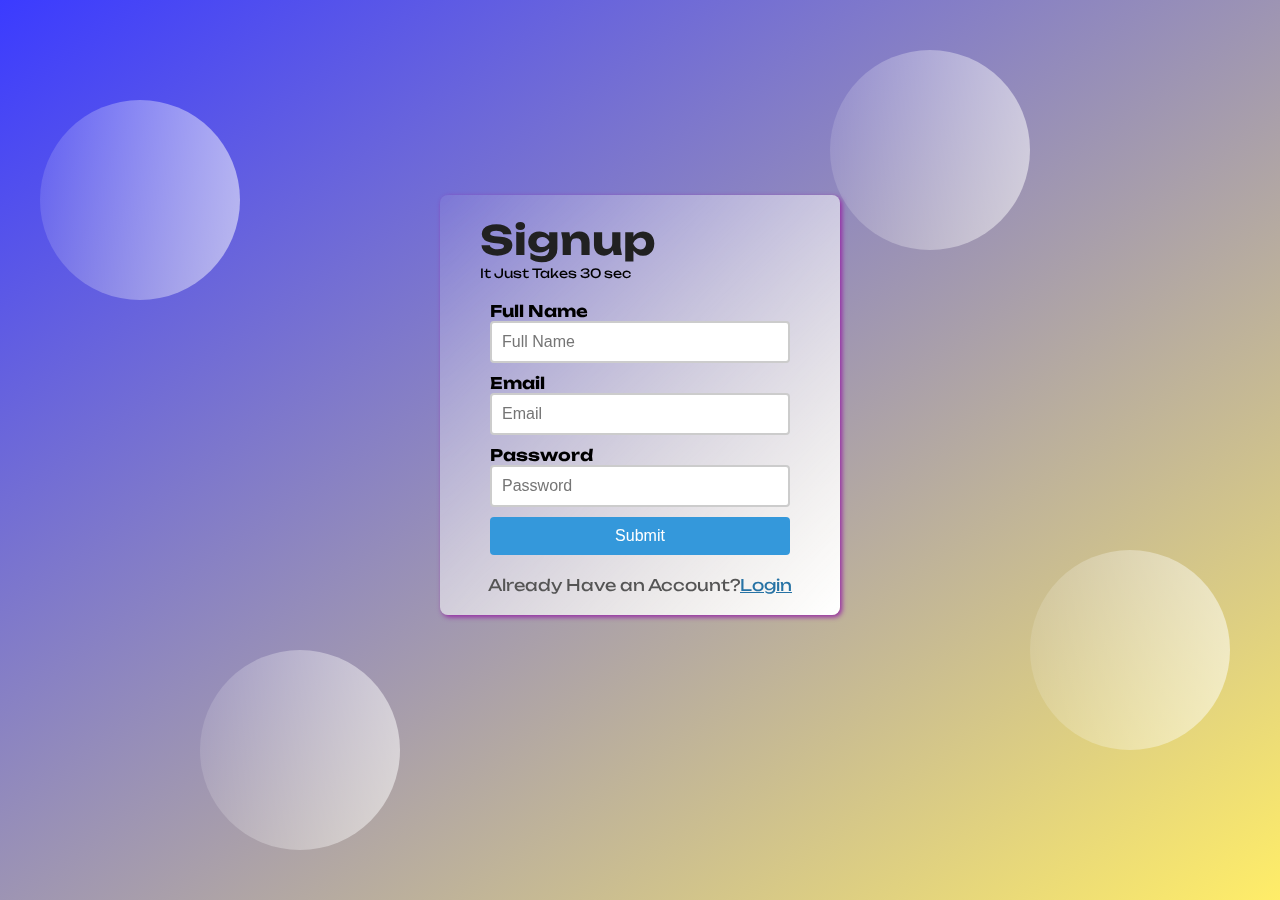
<file: signup.html>
<!DOCTYPE html>
<html lang="en">
<head>
    <meta charset="UTF-8">
    <meta http-equiv="X-UA-Compatible" content="IE=edge">
    <meta name="viewport" content="width=device-width, initial-scale=1.0">
    <link rel="stylesheet" href="./styles.css">
    <title>Signup</title>
</head>
<body>
    <div class="outer-box">
        <div class="inner-box">
            <header class="signup-header">
                <h1>Signup</h1>
                <p>It Just Takes 30 sec</p>
            </header>
            <main class="signup-body">
                <form action="#">
                    <p>
                        <label for="FullName">Full Name</label>
                        <input type="text" id="fullname" placeholder="Full Name" required>
                    </p>
                    <p>
                        <label for="Email">Email</label>
                        <input type="email" id="email" placeholder="Email" required>
                    </p>
                    <p>
                        <label for="Password">Password</label>
                        <input type="password" id="Password" placeholder="Password" required>
                    </p>
                    <p>
                        
                        <input type="submit" id="submit" value="Submit">
                    </p>
                </form>
            </main>
            <footer class="signup-footer">
                <p>Already Have an Account?<a href="../login/login.html">Login</a></p>

            </footer>
        </div>
        <div class="circle c1"></div>
        <div class="circle c2"></div>
        <div class="circle c3"></div>
        <div class="circle c4"></div>
    </div>
</body>
</html>
</file>
<file: styles.css>
@import url('https://fonts.googleapis.com/css2?family=Unbounded:wght@400;700&display=swap');

*{
    margin: 0px;
    padding: 0px;
    box-sizing: border-box;
}

body{
    font-family: 'Unbounded',sans-serif;
}

.outer-box{
    width: 100vw;
    height: 100vh;
    background: linear-gradient(to top left,rgba(255, 225, 0, 0.593),rgba(0, 0, 255, 0.768));
}
.inner-box{
    width: 400px;
    margin: 0 auto;
    position: relative;
    top: 45%;
    transform: translateY(-50%);
    padding: 20px 40px;
    /*background-color: #ffffff09;*/
    background: linear-gradient(to top left,#ffffffff,#ffffff11);
    backdrop-filter: blur(8px);
    border-radius: 8px; 
    /*border: 2px solid #ccc;*/
    box-shadow: 2px 2px 5px #9627a5;
    z-index: 2;
}
.signup-header h1{
    font-size: 2.5rem;
    color: #212121;
}
.signup-header p{
    font-size: 0.8rem;
    color: black;
}
.signup-body{
    margin: 20px 0;
}

.signup-body p{
    margin: 10px 10px;

}
.signup-body p label{
    display: block;
    font-weight: bold;
}

.signup-body p input{
    width: 100%;
    padding: 10px;
    border: 2px solid #ccc;
    border-radius: 4px;
    font-size: 1rem;
}

.signup-body p input[type="submit"]{
    background-color: #3498db;
    border: none;
    color: white;
    cursor: pointer;
}
.signup-body p input[type="submit"]:hover{
    background-color: #094f7e;
}

.signup-footer p{
    color: #555;
    text-align: center;
}
.signup-footer p a{
    color: #2773a5;
}

.circle{
    width: 200px;
    height: 200px;
    border-radius: 200px;
    background: linear-gradient(to right,#ffffff22,#ffffff88 );
    position: absolute;
}

.c1{
    top: 100px;
    left: 40px;
}

.c2{
    bottom: 150px;
    right: 50px;
}
.c3{
    top:   50px;
    right: 250px;
}
.c4{
    bottom: 50px;
    left: 200px;
}
</file>
